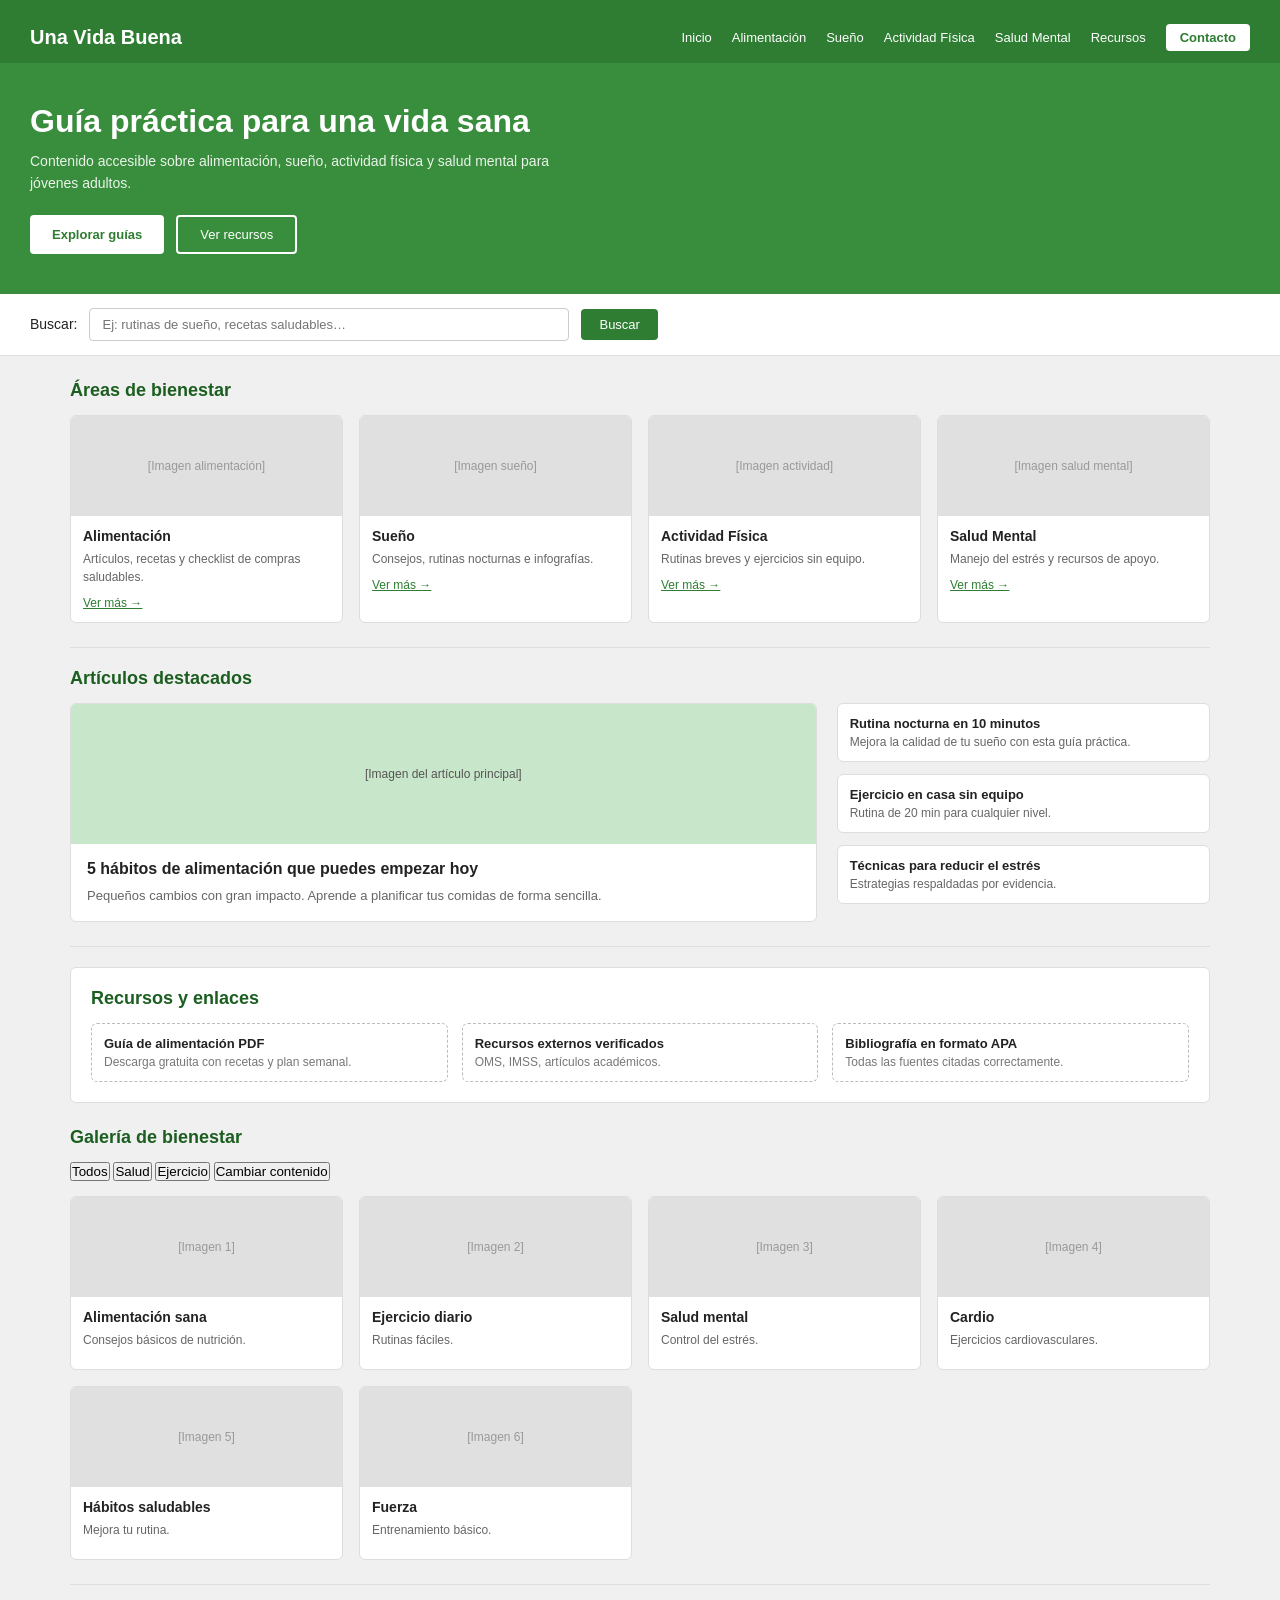
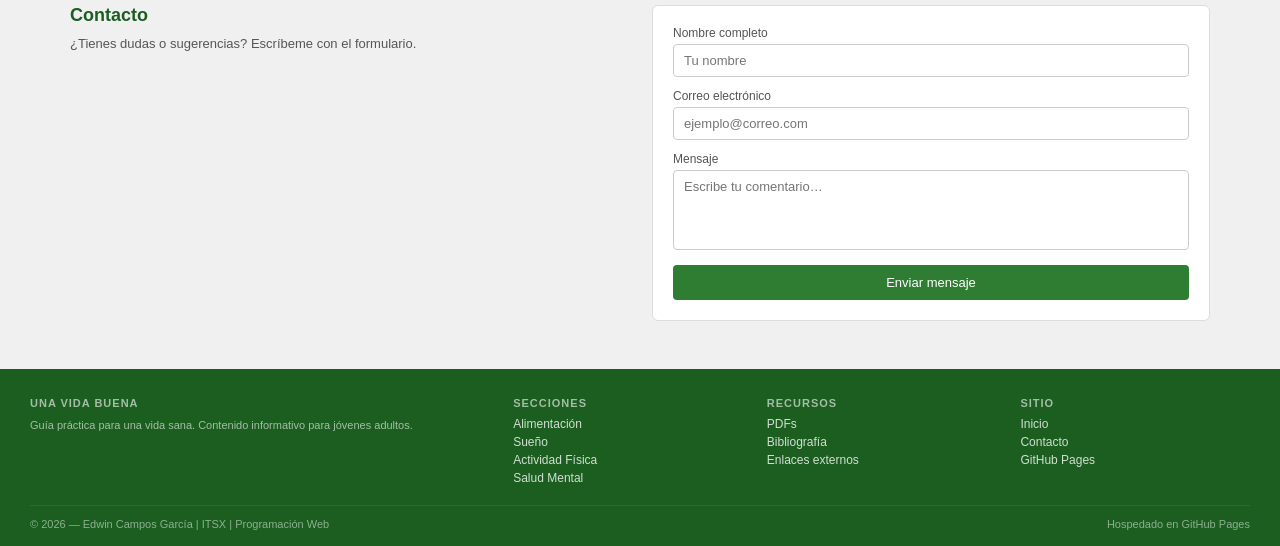
<file: index.html>
<!DOCTYPE html>
<html lang="es">
<head>
  <meta charset="UTF-8"/>
  <meta name="viewport" content="width=device-width, initial-scale=1.0"/>
  <title>Una Vida Buena</title>
  <link rel="stylesheet" href="styles.css"/>
</head>
<body>

<!-- HEADER -->
<header>
  <div class="header-top"></div>
  <div class="logo">Una Vida Buena</div>
  <nav>
    <a href="#">Inicio</a>
    <a href="#">Alimentación</a>
    <a href="#">Sueño</a>
    <a href="#">Actividad Física</a>
    <a href="#">Salud Mental</a>
    <a href="#">Recursos</a>
    <a href="#" class="nav-btn">Contacto</a>
  </nav>
</header>

<!-- HERO -->
<section class="hero" id="inicio">
  <h1>Guía práctica para una vida sana</h1>
  <p>Contenido accesible sobre alimentación, sueño, actividad física y salud mental para jóvenes adultos.</p>
  <div class="hero-btns">
    <button class="btn-verde">Explorar guías</button>
    <button class="btn-outline">Ver recursos</button>
  </div>
</section>

<!-- BUSCADOR -->
<div class="search-bar">
  <label>Buscar:</label>
  <input type="text" placeholder="Ej: rutinas de sueño, recetas saludables…"/>
  <button>Buscar</button>
</div>

<!-- MAIN -->
<main>

  <!-- Secciones -->
  <section id="secciones">
    <h2>Áreas de bienestar</h2>
    <div class="cards">
      <div class="card">
        <div class="card-placeholder">[Imagen alimentación]</div>
        <div class="card-body">
          <h4>Alimentación</h4>
          <p>Artículos, recetas y checklist de compras saludables.</p>
          <a class="card-link" href="#">Ver más →</a>
        </div>
      </div>
      <div class="card">
        <div class="card-placeholder">[Imagen sueño]</div>
        <div class="card-body">
          <h4>Sueño</h4>
          <p>Consejos, rutinas nocturnas e infografías.</p>
          <a class="card-link" href="#">Ver más →</a>
        </div>
      </div>
      <div class="card">
        <div class="card-placeholder">[Imagen actividad]</div>
        <div class="card-body">
          <h4>Actividad Física</h4>
          <p>Rutinas breves y ejercicios sin equipo.</p>
          <a class="card-link" href="#">Ver más →</a>
        </div>
      </div>
      <div class="card">
        <div class="card-placeholder">[Imagen salud mental]</div>
        <div class="card-body">
          <h4>Salud Mental</h4>
          <p>Manejo del estrés y recursos de apoyo.</p>
          <a class="card-link" href="#">Ver más →</a>
        </div>
      </div>
    </div>
  </section>

  <hr/>

  <!-- Artículos destacados -->
  <section id="articulos">
    <h2>Artículos destacados</h2>
    <div class="articulos">
      <article class="art-principal">
        <div class="img-placeholder">[Imagen del artículo principal]</div>
        <div class="art-body">
          <h3>5 hábitos de alimentación que puedes empezar hoy</h3>
          <p>Pequeños cambios con gran impacto. Aprende a planificar tus comidas de forma sencilla.</p>
        </div>
      </article>
      <div class="art-lista">
        <article class="art-item">
          <h4>Rutina nocturna en 10 minutos</h4>
          <p>Mejora la calidad de tu sueño con esta guía práctica.</p>
        </article>
        <article class="art-item">
          <h4>Ejercicio en casa sin equipo</h4>
          <p>Rutina de 20 min para cualquier nivel.</p>
        </article>
        <article class="art-item">
          <h4>Técnicas para reducir el estrés</h4>
          <p>Estrategias respaldadas por evidencia.</p>
        </article>
      </div>
    </div>
  </section>

  <hr/>

  <!-- Recursos -->
  <section id="recursos" class="recursos">
    <h2>Recursos y enlaces</h2>
    <div class="recursos-grid">
      <div class="recurso-item">
        <h5>Guía de alimentación PDF</h5>
        <p>Descarga gratuita con recetas y plan semanal.</p>
      </div>
      <div class="recurso-item">
        <h5>Recursos externos verificados</h5>
        <p>OMS, IMSS, artículos académicos.</p>
      </div>
      <div class="recurso-item">
        <h5>Bibliografía en formato APA</h5>
        <p>Todas las fuentes citadas correctamente.</p>
      </div>
    </div>
  </section>

  <!-- GALERÍA -->
<section id="galeria">
  <h2>Galería de bienestar</h2>

  <!-- Botones -->
  <div style="margin-bottom: 15px;">
    <button onclick="mostrarCategoria('todos')">Todos</button>
    <button onclick="mostrarCategoria('salud')">Salud</button>
    <button onclick="mostrarCategoria('ejercicio')">Ejercicio</button>
    <button onclick="cambiarContenido()">Cambiar contenido</button>
  </div>

  <!-- Tarjetas -->
  <div class="cards">

    <div class="card item" data-categoria="salud">
      <div class="card-placeholder">[Imagen 1]</div>
      <div class="card-body">
        <h4>Alimentación sana</h4>
        <p>Consejos básicos de nutrición.</p>
      </div>
    </div>

    <div class="card item" data-categoria="ejercicio">
      <div class="card-placeholder">[Imagen 2]</div>
      <div class="card-body">
        <h4>Ejercicio diario</h4>
        <p>Rutinas fáciles.</p>
      </div>
    </div>

    <div class="card item" data-categoria="salud">
      <div class="card-placeholder">[Imagen 3]</div>
      <div class="card-body">
        <h4>Salud mental</h4>
        <p>Control del estrés.</p>
      </div>
    </div>

    <div class="card item" data-categoria="ejercicio">
      <div class="card-placeholder">[Imagen 4]</div>
      <div class="card-body">
        <h4>Cardio</h4>
        <p>Ejercicios cardiovasculares.</p>
      </div>
    </div>

    <div class="card item" data-categoria="salud">
      <div class="card-placeholder">[Imagen 5]</div>
      <div class="card-body">
        <h4>Hábitos saludables</h4>
        <p>Mejora tu rutina.</p>
      </div>
    </div>

    <div class="card item" data-categoria="ejercicio">
      <div class="card-placeholder">[Imagen 6]</div>
      <div class="card-body">
        <h4>Fuerza</h4>
        <p>Entrenamiento básico.</p>
      </div>
    </div>

  </div>
</section>
  <hr/>

  <!-- Contacto -->
  <section id="contacto" class="contacto">
    <div class="contacto-info">
      <h2>Contacto</h2>
      <p>¿Tienes dudas o sugerencias? Escríbeme con el formulario.</p>
    </div>
    <div class="contacto-form">
      <form>
        <div class="form-group">
          <label>Nombre completo</label>
          <input type="text" placeholder="Tu nombre"/>
        </div>
        <div class="form-group">
          <label>Correo electrónico</label>
          <input type="email" placeholder="ejemplo@correo.com"/>
        </div>
        <div class="form-group">
          <label>Mensaje</label>
          <textarea placeholder="Escribe tu comentario…"></textarea>
        </div>
        <button class="form-submit">Enviar mensaje</button>
      </form>
    </div>
  </section>

</main>

<!-- FOOTER -->
<footer>
  <div class="footer-grid">
    <div class="footer-col">
      <h5>Una Vida Buena</h5>
      <p>Guía práctica para una vida sana. Contenido informativo para jóvenes adultos.</p>
    </div>
    <div class="footer-col">
      <h5>Secciones</h5>
      <a href="#">Alimentación</a>
      <a href="#">Sueño</a>
      <a href="#">Actividad Física</a>
      <a href="#">Salud Mental</a>
    </div>
    <div class="footer-col">
      <h5>Recursos</h5>
      <a href="#">PDFs</a>
      <a href="#">Bibliografía</a>
      <a href="#">Enlaces externos</a>
    </div>
    <div class="footer-col">
      <h5>Sitio</h5>
      <a href="#">Inicio</a>
      <a href="#">Contacto</a>
      <a href="#">GitHub Pages</a>
    </div>
  </div>
  <div class="footer-bottom">
    <span>© 2026 — Edwin Campos García | ITSX | Programación Web</span>
    <span>Hospedado en GitHub Pages</span>
  </div>
</footer>

</body>
</html>
</file>
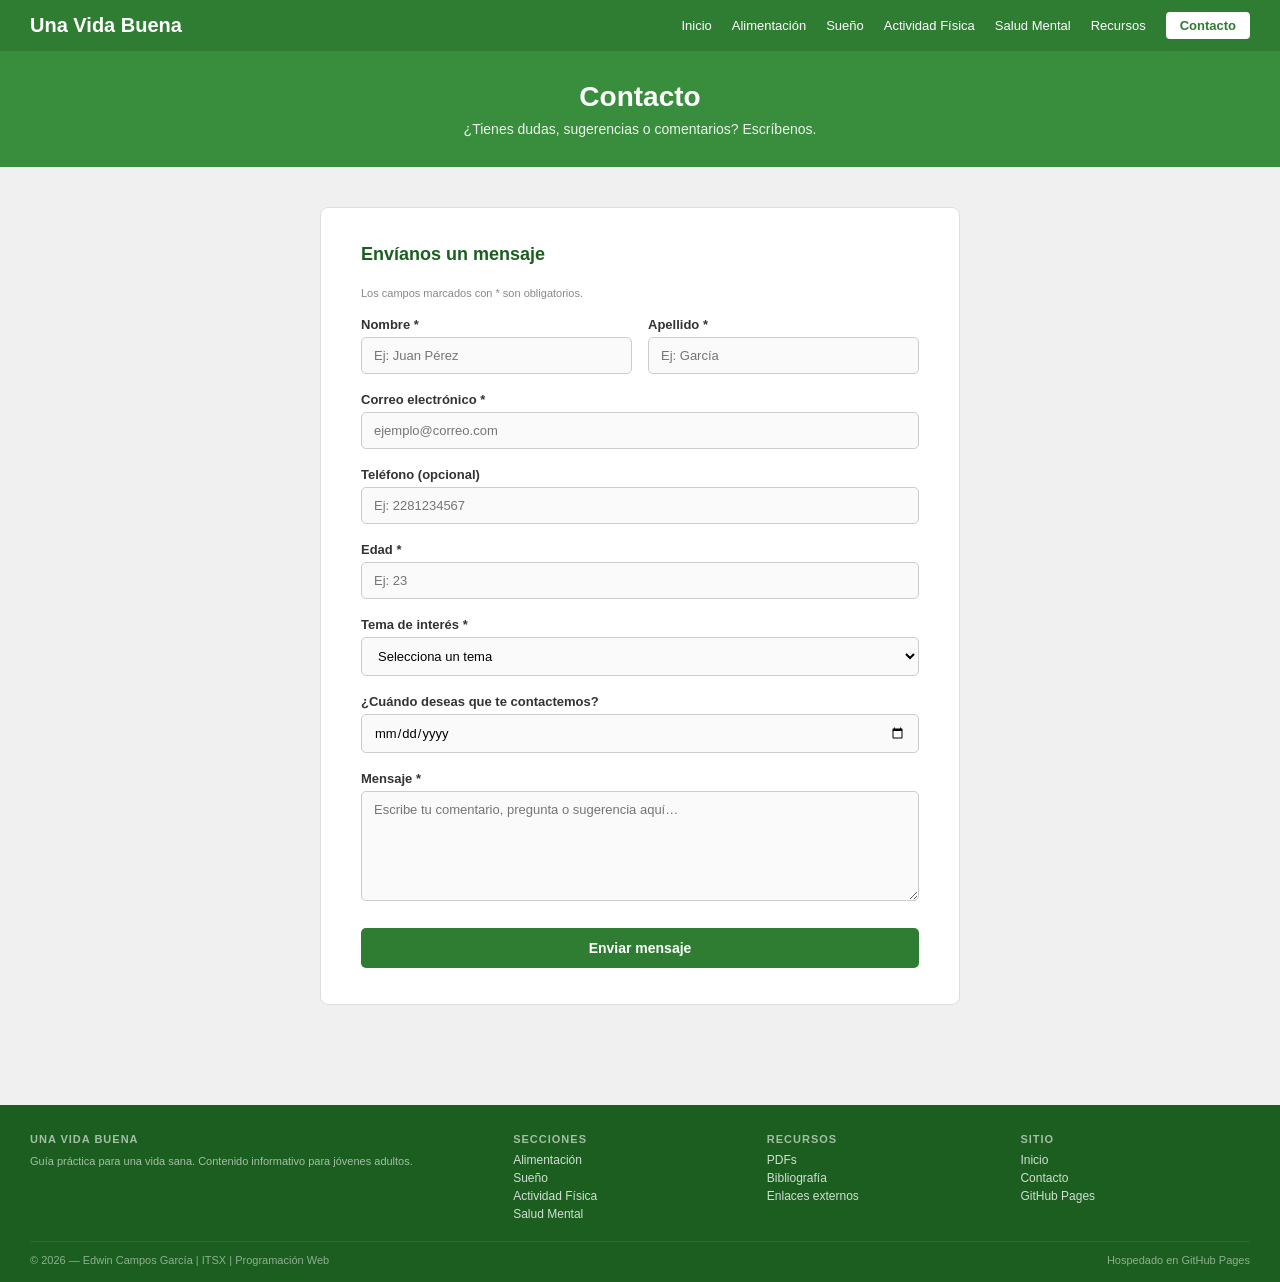
<file: formulario.html>
<!DOCTYPE html>
<html lang="es">
<head>
  <meta charset="UTF-8"/>
  <meta name="viewport" content="width=device-width, initial-scale=1.0"/>
  <title>Contacto — Una Vida Buena</title>
  <link rel="stylesheet" href="styles.css"/>
  <style>
    /* Estilos específicos para la página de formulario */
    .formulario-hero {
      background: #388e3c;
      color: #fff;
      padding: 30px 40px;
      text-align: center;
    }
    .formulario-hero h1 { font-size: 28px; margin-bottom: 8px; }
    .formulario-hero p  { font-size: 14px; opacity: 0.9; }

    .formulario-container {
      max-width: 700px;
      margin: 40px auto;
      padding: 0 30px 60px;
    }

    /* Tarjeta que envuelve el formulario */
    .form-card {
      background: #fff;
      border: 1px solid #ddd;
      border-radius: 8px;
      padding: 36px 40px;
    }

    .form-card h2 {
      font-size: 18px;
      color: #1b5e20;
      margin-bottom: 22px;
    }

    /* Grupo de campo: etiqueta + input */
    .form-group {
      margin-bottom: 18px;
    }

    .form-group label {
      display: block;
      font-size: 13px;
      font-weight: bold;
      color: #333;
      margin-bottom: 5px;
    }

    /* Estilos base para inputs, select y textarea */
    .form-group input,
    .form-group select,
    .form-group textarea {
      width: 100%;
      border: 1px solid #ccc;
      border-radius: 5px;
      padding: 10px 12px;
      font-size: 13px;
      font-family: Arial, sans-serif;
      background: #fafafa;
      transition: border-color 0.2s;
    }

    /* Resalta el campo activo */
    .form-group input:focus,
    .form-group select:focus,
    .form-group textarea:focus {
      border-color: #2e7d32;
      outline: none;
      background: #fff;
    }

    .form-group textarea { height: 110px; resize: vertical; }

    /* Fila de dos columnas para campos cortos */
    .form-row {
      display: grid;
      grid-template-columns: 1fr 1fr;
      gap: 16px;
    }

    /* Botón de envío */
    .btn-enviar {
      background: #2e7d32;
      color: #fff;
      border: none;
      padding: 12px 28px;
      border-radius: 5px;
      font-size: 14px;
      font-weight: bold;
      cursor: pointer;
      width: 100%;
      margin-top: 6px;
    }
    .btn-enviar:hover { background: #1b5e20; }

    /* Nota de campos obligatorios */
    .form-nota {
      font-size: 11px;
      color: #888;
      margin-bottom: 18px;
    }
  </style>
</head>
<body>

  <!-- ==========================================
       ENCABEZADO DEL SITIO
       Reutilizado del proyecto principal
  =========================================== -->
  <header>
    <div class="logo">Una Vida Buena</div>
    <nav>
      <a href="index.html">Inicio</a>
      <a href="index.html#secciones">Alimentación</a>
      <a href="index.html#secciones">Sueño</a>
      <a href="index.html#secciones">Actividad Física</a>
      <a href="index.html#secciones">Salud Mental</a>
      <a href="index.html#recursos">Recursos</a>
      <a href="formulario.html" class="nav-btn">Contacto</a>
    </nav>
  </header>

  <!-- ==========================================
       SECCIÓN HERO DEL FORMULARIO
       Presenta la página de contacto
  =========================================== -->
  <div class="formulario-hero">
    <h1>Contacto</h1>
    <p>¿Tienes dudas, sugerencias o comentarios? Escríbenos.</p>
  </div>

  <!-- ==========================================
       CONTENEDOR PRINCIPAL DEL FORMULARIO
  =========================================== -->
  <div class="formulario-container">
    <div class="form-card">

      <h2>Envíanos un mensaje</h2>
      <p class="form-nota">Los campos marcados con * son obligatorios.</p>

      <!-- ==========================================
           ELEMENTO <form>
           action: a dónde se envían los datos
           method: método de envío (POST = seguro)
      =========================================== -->
      <form action="#" method="POST">

        <!-- Fila con dos campos cortos lado a lado -->
        <div class="form-row">

          <!-- CAMPO TEXTO: nombre -->
          <!-- <input type="text"> recibe texto libre del usuario -->
          <div class="form-group">
            <label for="nombre">Nombre *</label>
            <input
              type="text"
              id="nombre"
              name="nombre"
              placeholder="Ej: Juan Pérez"
              required
            />
            <!-- required: el campo no puede enviarse vacío -->
          </div>

          <!-- CAMPO TEXTO: apellido -->
          <div class="form-group">
            <label for="apellido">Apellido *</label>
            <input
              type="text"
              id="apellido"
              name="apellido"
              placeholder="Ej: García"
              required
            />
          </div>

        </div><!-- fin .form-row -->

        <!-- CAMPO EMAIL: correo electrónico -->
        <!-- <input type="email"> valida automáticamente el formato de correo -->
        <div class="form-group">
          <label for="email">Correo electrónico *</label>
          <input
            type="email"
            id="email"
            name="email"
            placeholder="ejemplo@correo.com"
            required
          />
        </div>

        <!-- CAMPO TEL: número de teléfono -->
        <!-- <input type="tel"> muestra teclado numérico en dispositivos móviles -->
        <div class="form-group">
          <label for="telefono">Teléfono (opcional)</label>
          <input
            type="tel"
            id="telefono"
            name="telefono"
            placeholder="Ej: 2281234567"
          />
        </div>

        <!-- CAMPO NUMBER: edad -->
        <!-- <input type="number"> restringe la entrada a valores numéricos -->
        <div class="form-group">
          <label for="edad">Edad *</label>
          <input
            type="number"
            id="edad"
            name="edad"
            placeholder="Ej: 23"
            min="10"
            max="99"
            required
          />
        </div>

        <!-- CAMPO SELECT: tema de interés -->
        <!-- <select> permite elegir una opción de una lista desplegable -->
        <div class="form-group">
          <label for="tema">Tema de interés *</label>
          <select id="tema" name="tema" required>
            <option value="" disabled selected>Selecciona un tema</option>
            <option value="alimentacion">Alimentación</option>
            <option value="sueno">Sueño</option>
            <option value="actividad">Actividad Física</option>
            <option value="mental">Salud Mental</option>
            <option value="otro">Otro</option>
          </select>
        </div>

        <!-- CAMPO DATE: fecha de consulta -->
        <!-- <input type="date"> muestra un selector de calendario -->
        <div class="form-group">
          <label for="fecha">¿Cuándo deseas que te contactemos?</label>
          <input
            type="date"
            id="fecha"
            name="fecha"
          />
        </div>

        <!-- CAMPO TEXTAREA: mensaje largo -->
        <!-- <textarea> permite escribir texto de múltiples líneas -->
        <div class="form-group">
          <label for="mensaje">Mensaje *</label>
          <textarea
            id="mensaje"
            name="mensaje"
            placeholder="Escribe tu comentario, pregunta o sugerencia aquí…"
            required
          ></textarea>
        </div>

        <!-- BOTÓN DE ENVÍO -->
        <!-- <button type="submit"> envía los datos del formulario -->
        <button type="submit" class="btn-enviar">Enviar mensaje</button>

      </form><!-- fin <form> -->

    </div><!-- fin .form-card -->
  </div><!-- fin .formulario-container -->

  <!-- ==========================================
       PIE DE PÁGINA
       Reutilizado del proyecto principal
  =========================================== -->
  <footer>
    <div class="footer-grid">
      <div class="footer-col">
        <h5>Una Vida Buena</h5>
        <p>Guía práctica para una vida sana. Contenido informativo para jóvenes adultos.</p>
      </div>
      <div class="footer-col">
        <h5>Secciones</h5>
        <a href="#">Alimentación</a>
        <a href="#">Sueño</a>
        <a href="#">Actividad Física</a>
        <a href="#">Salud Mental</a>
      </div>
      <div class="footer-col">
        <h5>Recursos</h5>
        <a href="#">PDFs</a>
        <a href="#">Bibliografía</a>
        <a href="#">Enlaces externos</a>
      </div>
      <div class="footer-col">
        <h5>Sitio</h5>
        <a href="index.html">Inicio</a>
        <a href="formulario.html">Contacto</a>
        <a href="#">GitHub Pages</a>
      </div>
    </div>
    <div class="footer-bottom">
      <span>© 2026 — Edwin Campos García | ITSX | Programación Web</span>
      <span>Hospedado en GitHub Pages</span>
    </div>
  </footer>

</body>
</html>
</file>
<file: styles.css>
/* ================================================
   Una Vida Buena — Hoja de estilos principal
   Autor: Campos García Edwin Yair
   ITSX | Programación Web | 2026
   ================================================ */

/* ── BOX MODEL: reset universal ──────────────────
   box-sizing: border-box hace que el padding y el
   border queden DENTRO del ancho/alto declarado,
   evitando desbordamientos inesperados.
   margin: 0 y padding: 0 eliminan los espacios
   predeterminados del navegador en todos los elementos.
   ─────────────────────────────────────────────── */
* {
  box-sizing: border-box;
  margin: 0;
  padding: 0;
}

/* ── Selector de tipo: body ── */
body {
  font-family: Arial, sans-serif;
  background: #f0f0f0;
  color: #222;
  font-size: 14px;
}

/* ── BOX MODEL: header ────────────────────────────
   padding: espacio interno entre el borde del header
            y su contenido (logo + nav).
   El header ocupa el 100% del ancho (width implícito
   de bloque) y su altura la define el padding.
   ─────────────────────────────────────────────── */
header {
  background: #2e7d32;
  padding: 12px 30px;       /* padding-top/bottom: 12px | padding-left/right: 30px */
  display: flex;
  align-items: center;
  justify-content: space-between;
  flex-wrap: wrap;
  gap: 8px;
}

.header-top {
  width: 100%;              /* width: controla el ancho del elemento */
  margin-bottom: 4px;       /* margin-bottom: separa este div del logo debajo */
}

.logo {
  font-size: 20px;
  font-weight: bold;
  color: #fff;
}

/* ── Selector de tipo: nav ── */
nav {
  display: flex;
  gap: 20px;
  align-items: center;
}

nav a {
  color: #fff;
  text-decoration: none;
  font-size: 13px;
}

/* ── BOX MODEL: .nav-btn ──────────────────────────
   padding: crea el espacio interno del botón,
            dándole tamaño visual sin necesidad de
            declarar width/height fijos.
   border-radius: afecta la apariencia del border.
   ─────────────────────────────────────────────── */
.nav-btn {
  background: #fff;
  color: #2e7d32;
  padding: 6px 14px;        /* padding interno: 6px arriba/abajo, 14px izq/der */
  border-radius: 4px;
  font-weight: bold;
  font-size: 13px;
}

/* ── BOX MODEL: .hero ─────────────────────────────
   padding: define el espacio interior de la sección
            hero, separando el texto del borde del
            contenedor.
   position: relative permite posicionar elementos
             hijos con position: absolute dentro.
   ─────────────────────────────────────────────── */
.hero {
  background: #388e3c;
  color: #fff;
  padding: 40px 30px;       /* padding amplio para dar "aire" al contenido */
  position: relative;
}

.hero h1 {
  font-size: 32px;
  margin-bottom: 10px;      /* margin-bottom: separa el título del párrafo */
}

.hero p {
  font-size: 14px;
  max-width: 550px;         /* max-width: limita el ancho del content */
  line-height: 1.6;
  margin-bottom: 20px;      /* margin-bottom: separa el párrafo de los botones */
  opacity: 0.9;
}

.hero-btns {
  display: flex;
  gap: 12px;
}

/* ── BOX MODEL: botones de acción ─────────────────
   padding: da cuerpo al botón sin width fijo.
   border: define el contorno visible del botón,
           parte del modelo de caja.
   ─────────────────────────────────────────────── */
.btn-verde {
  background: #fff;
  color: #2e7d32;
  padding: 10px 22px;       /* content + padding = tamaño visual del botón */
  border: none;
  border-radius: 4px;
  font-size: 13px;
  font-weight: bold;
  cursor: pointer;
}

.btn-outline {
  background: transparent;
  border: 2px solid #fff;   /* border visible: ocupa espacio en el modelo de caja */
  color: #fff;
  padding: 10px 22px;
  border-radius: 4px;
  font-size: 13px;
  cursor: pointer;
}

/* ── BOX MODEL: .search-bar ──────────────────────
   padding: espacio interno entre el borde y los
            campos de búsqueda.
   border-bottom: borde inferior como separador
                  visual de sección.
   ─────────────────────────────────────────────── */
.search-bar {
  background: #fff;
  padding: 14px 30px;       /* padding vertical y horizontal */
  display: flex;
  gap: 12px;
  align-items: center;
  border-bottom: 1px solid #ddd;  /* border-bottom: solo borde inferior */
}

.search-bar input {
  flex: 1;
  max-width: 480px;         /* max-width controla el tamaño máximo del content */
  border: 1px solid #ccc;   /* border: contorno del campo */
  border-radius: 4px;
  padding: 8px 12px;        /* padding interno del input */
  font-size: 13px;
  font-family: Arial, sans-serif;
}

.search-bar button {
  background: #2e7d32;
  color: #fff;
  border: none;
  padding: 8px 18px;
  border-radius: 4px;
  font-size: 13px;
  cursor: pointer;
}

/* ── BOX MODEL: main ──────────────────────────────
   max-width: limita el ancho del área de contenido.
   margin: 0 auto centra horizontalmente el contenedor
           usando márgenes automáticos iguales.
   padding: separa el contenido de los bordes del main.
   ─────────────────────────────────────────────── */
main {
  max-width: 1200px;        /* max-width: ancho máximo del content */
  margin: 0 auto;           /* margin auto: centra el bloque horizontalmente */
  padding: 24px 30px;       /* padding: espacio interior */
}

h2 {
  font-size: 18px;
  margin-bottom: 14px;      /* margin-bottom: separa el título de lo que sigue */
  color: #1b5e20;
}

/* ── BOX MODEL: .cards (contenedor de tarjetas) ───
   gap: espacio entre las tarjetas (equivale a
        márgenes entre elementos del grid).
   margin-bottom: margen inferior que separa esta
                  sección de la siguiente.
   ─────────────────────────────────────────────── */
.cards {
  display: grid;
  grid-template-columns: repeat(4, 1fr);
  gap: 16px;                /* gap: espacio entre columnas del grid */
  margin-bottom: 24px;      /* margin-bottom: margen exterior inferior */
}

/* ── BOX MODEL: .card ─────────────────────────────
   border: 1px solid → contorno visible de la tarjeta.
   border-radius: redondea las esquinas del border.
   overflow: hidden → el contenido no desborda el
             borde redondeado de la tarjeta.
   El tamaño final de la tarjeta es:
   content + padding (en .card-body) + border
   ─────────────────────────────────────────────── */
.card {
  background: #fff;
  border: 1px solid #ddd;   /* border: contorno de la tarjeta */
  border-radius: 6px;
  overflow: hidden;
}

.card-placeholder {
  height: 100px;            /* height: altura fija del área de imagen */
  background: #e0e0e0;
  display: flex;
  align-items: center;
  justify-content: center;
  color: #999;
  font-size: 12px;
}

/* ── BOX MODEL: .card-body ────────────────────────
   padding: espacio entre el borde de la tarjeta y
            el texto interior (título, párrafo, enlace).
   ─────────────────────────────────────────────── */
.card-body {
  padding: 12px;            /* padding: espacio interno del cuerpo de la tarjeta */
}

.card-body h4 {
  font-size: 14px;
  margin-bottom: 6px;       /* margin-bottom: separa título del párrafo */
}

.card-body p {
  font-size: 12px;
  color: #666;
  line-height: 1.5;
  margin-bottom: 8px;       /* margin-bottom: separa el párrafo del enlace */
}

.card-link {
  color: #2e7d32;
  font-size: 12px;
}

/* ── BOX MODEL: sección de artículos ─────────────
   gap: espacio entre el artículo principal y la lista.
   margin-bottom: margen inferior de la sección.
   ─────────────────────────────────────────────── */
.articulos {
  display: grid;
  grid-template-columns: 2fr 1fr;
  gap: 20px;
  margin-bottom: 24px;
}

.art-principal {
  background: #fff;
  border: 1px solid #ddd;
  border-radius: 6px;
  overflow: hidden;
}

.art-principal .img-placeholder {
  height: 140px;
  background: #c8e6c9;
  display: flex;
  align-items: center;
  justify-content: center;
  color: #555;
  font-size: 12px;
}

.art-principal .art-body {
  padding: 16px;            /* padding: espacio interior del cuerpo del artículo */
}

.art-principal h3 {
  font-size: 16px;
  margin-bottom: 8px;
}

.art-principal p {
  font-size: 13px;
  color: #666;
  line-height: 1.5;
}

.art-lista {
  display: flex;
  flex-direction: column;
  gap: 12px;                /* gap: espacio entre artículos secundarios */
}

/* ── BOX MODEL: .art-item ─────────────────────────
   padding: espacio interior de cada artículo secundario.
   border: contorno visible del elemento.
   border-radius: esquinas redondeadas del border.
   ─────────────────────────────────────────────── */
.art-item {
  background: #fff;
  border: 1px solid #ddd;   /* border: contorno del artículo */
  border-radius: 6px;
  padding: 12px;            /* padding: espacio interior */
}

.art-item h4 {
  font-size: 13px;
  margin-bottom: 4px;
}

.art-item p {
  font-size: 12px;
  color: #666;
}

/* ── BOX MODEL: .recursos ─────────────────────────
   padding: espacio interior del contenedor de recursos.
   border: contorno del bloque.
   margin-bottom: margen que lo separa de la sección
                  de contacto.
   ─────────────────────────────────────────────── */
.recursos {
  background: #fff;
  border: 1px solid #ddd;   /* border: contorno de la sección */
  border-radius: 6px;
  padding: 20px;            /* padding: espacio interior */
  margin-bottom: 24px;      /* margin-bottom: margen exterior inferior */
}

.recursos-grid {
  display: grid;
  grid-template-columns: repeat(3, 1fr);
  gap: 14px;
}

/* ── BOX MODEL: .recurso-item ─────────────────────
   border: borde punteado que enmarca cada recurso.
   padding: espacio interior del elemento.
   ─────────────────────────────────────────────── */
.recurso-item {
  border: 1px dashed #bbb;  /* border dashed: borde punteado como contorno */
  border-radius: 6px;
  padding: 12px;            /* padding: espacio interior */
}

.recurso-item h5 {
  font-size: 13px;
  margin-bottom: 4px;
}

.recurso-item p {
  font-size: 12px;
  color: #777;
}

/* ── BOX MODEL: .contacto ─────────────────────────
   gap: espacio entre la columna de info y el formulario.
   margin-bottom: margen inferior de la sección.
   ─────────────────────────────────────────────── */
.contacto {
  display: grid;
  grid-template-columns: 1fr 1fr;
  gap: 24px;
  margin-bottom: 24px;
}

.contacto-info h2 {
  margin-bottom: 8px;
}

.contacto-info p {
  font-size: 13px;
  color: #555;
  line-height: 1.6;
}

/* ── BOX MODEL: .contacto-form ────────────────────
   padding: espacio interior del contenedor del form.
   border: contorno visible de la tarjeta del formulario.
   ─────────────────────────────────────────────── */
.contacto-form {
  background: #fff;
  border: 1px solid #ddd;   /* border: contorno de la tarjeta */
  border-radius: 6px;
  padding: 20px;            /* padding: espacio interior */
}

/* ── BOX MODEL: .form-group ───────────────────────
   margin-bottom: margen entre cada campo del formulario,
                  creando separación visual entre ellos.
   ─────────────────────────────────────────────── */
.form-group {
  margin-bottom: 12px;      /* margin-bottom: separa cada grupo label+input */
}

.form-group label {
  display: block;
  font-size: 12px;
  color: #555;
  margin-bottom: 4px;       /* margin-bottom: separa la etiqueta del campo */
}

/* ── BOX MODEL: inputs y textarea ─────────────────
   width: 100% → el campo ocupa todo el ancho del
          contenedor padre (.form-group).
   padding: espacio interior entre el texto y el borde
            del campo de entrada.
   border: contorno del campo.
   ─────────────────────────────────────────────── */
.form-group input,
.form-group textarea {
  width: 100%;              /* width: ancho completo del content */
  border: 1px solid #ccc;   /* border: contorno del campo */
  border-radius: 4px;
  padding: 8px 10px;        /* padding: espacio interior del campo */
  font-size: 13px;
  font-family: Arial, sans-serif;
  resize: none;
}

.form-group textarea {
  height: 80px;             /* height: altura fija del área de texto */
}

/* ── BOX MODEL: .form-submit ──────────────────────
   width: 100% → el botón ocupa todo el ancho disponible.
   padding: da altura y espacio interno al botón.
   border: none → sin contorno visible.
   ─────────────────────────────────────────────── */
.form-submit {
  background: #2e7d32;
  color: #fff;
  border: none;             /* border: none → sin borde visible */
  padding: 10px 20px;       /* padding: espacio interior del botón */
  border-radius: 4px;
  font-size: 13px;
  cursor: pointer;
  width: 100%;              /* width: ancho completo */
}

/* ── BOX MODEL: footer ────────────────────────────
   padding: espacio interior del pie de página,
            separando el contenido de los bordes.
   ─────────────────────────────────────────────── */
footer {
  background: #1b5e20;
  color: #fff;
  padding: 28px 30px 16px;  /* padding: top 28px | right/left 30px | bottom 16px */
}

.footer-grid {
  display: grid;
  grid-template-columns: 2fr 1fr 1fr 1fr;
  gap: 24px;                /* gap: espacio entre columnas del footer */
  margin-bottom: 16px;      /* margin-bottom: separa el grid de la línea inferior */
}

.footer-col h5 {
  font-size: 11px;
  text-transform: uppercase;
  letter-spacing: 1px;
  margin-bottom: 8px;
  opacity: 0.6;
}

.footer-col a {
  display: block;
  color: #fff;
  text-decoration: none;
  font-size: 12px;
  opacity: 0.8;
  margin-bottom: 4px;       /* margin-bottom: separa cada enlace del siguiente */
}

.footer-col p {
  font-size: 11px;
  opacity: 0.6;
  line-height: 1.5;
}

/* ── BOX MODEL: .footer-bottom ────────────────────
   border-top: borde superior como separador visual,
               forma parte del modelo de caja del elemento.
   padding-top: espacio entre el borde y el texto.
   ─────────────────────────────────────────────── */
.footer-bottom {
  border-top: 1px solid rgba(255, 255, 255, 0.15); /* border-top: separador */
  padding-top: 12px;        /* padding-top: espacio sobre el texto */
  font-size: 11px;
  opacity: 0.5;
  display: flex;
  justify-content: space-between;
}

/* ── Selector de tipo: hr ── */
hr {
  border: none;
  border-top: 1px solid #ddd;
  margin: 0 0 20px;         /* margin-bottom: separa el hr del siguiente bloque */
}

/* ===============================
   ANIMACIONES SCROLL
   =============================== */

.oculto {
  opacity: 0;
  transform: translateY(30px);
  transition: all 0.6s ease;
}

.mostrar {
  opacity: 1;
  transform: translateY(0);
}
</file>
